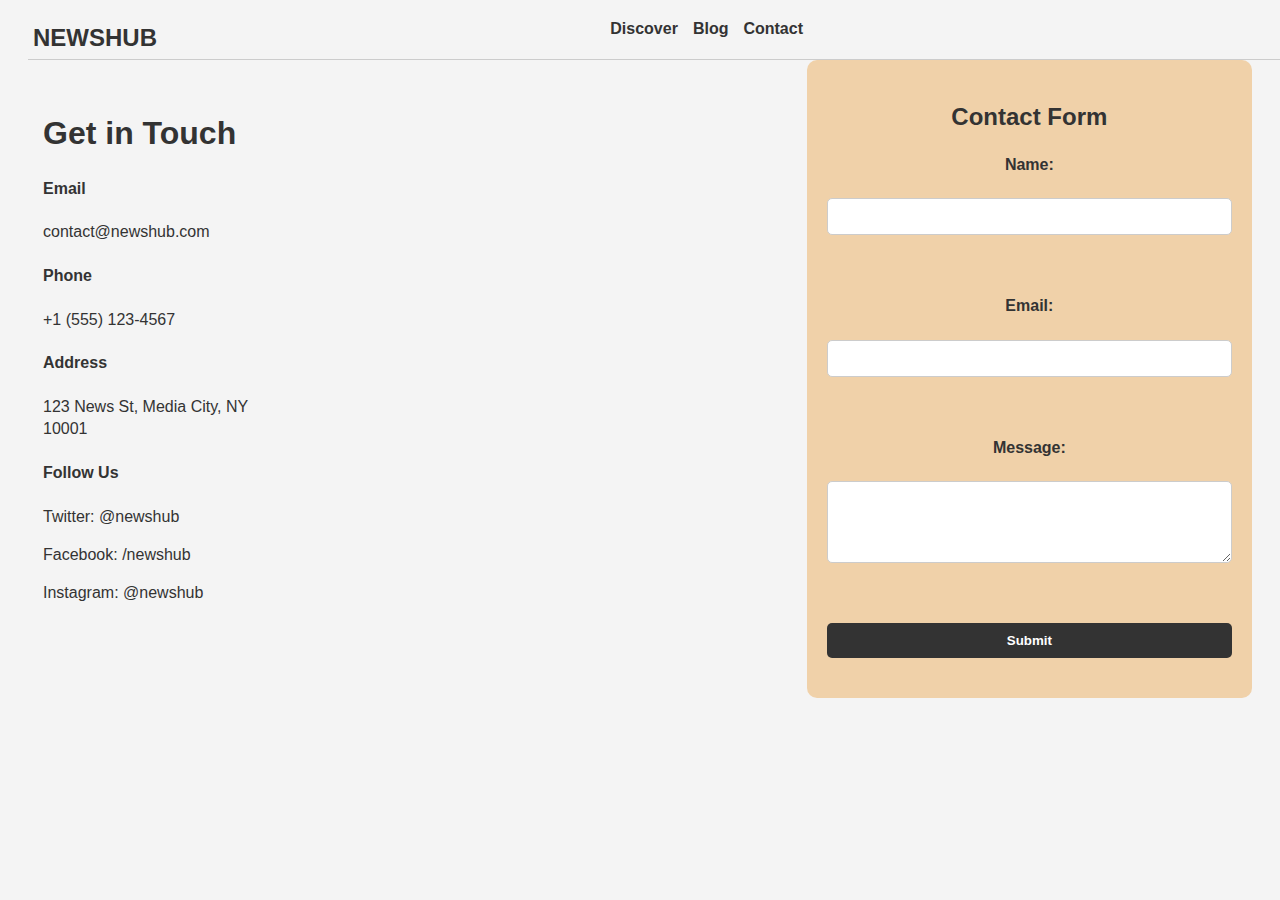
<file: contact.html>
<!DOCTYPE html>
<html>
    <head>
        <title>Contact Page</title>
        <link rel="stylesheet" href="style.css">
    </head>
    <body>
         <header>
            <h1>NEWSHUB</h1>
            <nav>
                <ul>
                    <li><a href="Index.html">Discover</a></li>
                    <li><a href="blog.html">Blog</a></li>
                    <li><a href="contact.html">Contact</a></li>
                </ul>
            </nav>
        </header>
      
        <body class="divide">
            <section class="get">
                <h1>Get in Touch</h1>
                <h4>Email</h4>
                <p>contact@newshub.com</p>
                <h4>Phone</h4>
                <p>+1 (555) 123-4567</p>
                <h4>Address</h4>
                <p>123 News St, Media City, NY 10001</p>
                <h4>Follow Us</h4>
                <p>Twitter: @newshub</p>
                <p>Facebook: /newshub</p>
                <p>Instagram: @newshub</p>

            
            </section>
            <section class="form-details">
                <h2>Contact Form</h2>
                <form  class="post">
                    <label for="name">Name:</label><br>
                    <input type="text" id="name" name="name" required><br><br>
                    <label for="email">Email:</label><br>
                    <input type="email" id="email" name="email" required><br><br>
                    <label for="message">Message:</label><br>
                    <textarea id="message" name="message" rows="4" required></textarea><br><br>
                    <button>Submit</button>
                </form>
                
            </section>
        </body>
        </html>
</file>
<file: style.css>
*{
    padding:0;
    margin:o;
    box-sizing: border-box;
}
body{
    font-family: Arial, sans-serif;
    background-color: #f4f4f4;
    color: #333;
    line-height: 1.4;
     padding: 20px;
    
}
header{
    display:flex;
    flex-direction: row;
    justify-content: space-between;
    top:0;
    width:100%;
    max-height: 60px;
    border-bottom: 1px solid #ccc;
    padding:5px;
    background-color: #f4f4f4;
    position:fixed;
    z-index:1000;

}
header h1{
    font-size: 24px;
    color: #333;
}
nav{
    display:flex;
    flex-direction: row;
    align-items:center;
    margin-right:500px;
}
nav ul{
    list-style: none;
    display: flex;
    gap: 15px;
}
nav ul li a{
    text-decoration: none;
    color: #333;
    font-weight: bold;
}
nav ul li a:hover{
    color: #915609;
}
nav ul li a:active{
    color: #4e2f06;
}
aside{
    width: 18%;
    left:0;
    height:100vh;
    position:fixed;
    float: left;
    padding: 15px;
    background-color: #f4f4f4;
    margin-right: 20px;
    border-right: 1px solid #ccc;
    margin-top:60px;
}   
aside ul{
    list-style: none;
    padding: 0;
    margin-top:20px;
}
aside ul li{
    margin-bottom: 10px;
    text-align:left;
    margin-left:15px;
}
aside ul li a{
    text-decoration: none;
    color: #333;
    font-weight: bold;
}
aside ul li a:hover{
    color: #915609;
}
main{
    margin-left: 20%;
    padding: 20px;
    min-height: 100vh;
    margin-top: 60px;
   
}
.outer{
    display:flex;
    flex-direction: row;
    gap:20px;
    background-color:white;
    padding:20px;
    border-radius:10px;
    margin-bottom:10px;
}
.image{
    width:150px;
    height:200px;
    margin-right:20px;
}
.image img{
    width:200px;
    height:200px;
}
.content{
    margin-left:20px;
    text-align: center;
}

.first-section{
    display:grid;
    grid-template-columns: 1fr 1fr 1fr;
    gap:20px;
    margin-top:20px;
}
.box{
    display:flex;
    flex-direction: column;
    background-color: #e2e2e2;
    padding: 15px;
    border-radius: 5px;
    margin-bottom: 10px;
    width:300px;
    height:350px;
    align-items: center;
}
.box:hover{
    background-color:#d4d4d4;
    box-shadow: 0 4px 8px rgba(0, 0, 0, 0.6);
    transform: translateY(-5px);
    transition: all 0.3s ease;
}

.pic img{
    width:250px;
    height:200px;
}
.details{
    text-align:center;
    margin-top:-20px;
}
.details h2{
    font-size:18px;
    
}
.details p{
    font-size:14px;
    margin-top: -20px;
}
.second-section{
    display:grid;
    grid-template-columns: 1fr 1fr 1fr ;
    gap:15px;
    margin-top:20px;
}
.basket{
    display:grid;
    grid-template-columns:500px 500px;
    gap:30px;
    margin-top:20px;

}
.container{
    position: relative;
    width: 100%;
    max-width:500px;
    background-color:#e2e2e2;
    padding:15px;
    border-radius:5px;
}
.container h4{
    text-decoration:underline;
}

.divide{
    display:flex;
    flex-direction:row;
    gap:20px;
    margin-top:40px;
}
.get{
    margin-top:20px;
    padding:10px 15px;
    border:none;
    border-radius:5px;
    
}

.form-details{
    margin-left:500px;
    background-color:rgb(240, 209, 169);
    padding:20px;
    border-radius:10px;
    width:40%;
}
.form-details h2{
    text-align:center;
    margin-bottom:20px;
}
.form-details form{
    text-align:center;
    margin-bottom:20px;
}
.post{
    display:flex;
    flex-direction: column;
   
}
.post label{
    font-weight:bold;
    
}
.post input, .post textarea{
    padding:10px;
    margin-bottom:15px;
    border:1px solid #ccc;
    border-radius:5px;
    width:100%;
}
.post button{
    padding:10px;
    border:none;
    border-radius:5px;
    background-color:#333;
    color:white;
    font-weight:bold;
    cursor:pointer;
}
.post button:hover{
    background-color:#555;
}
footer{
    background-color:#333;
    color:white;
    text-align: center;
    margin-top: 60px;
    width:100%;
    height:200px;
    z-index:4000;
    
}
</file>
